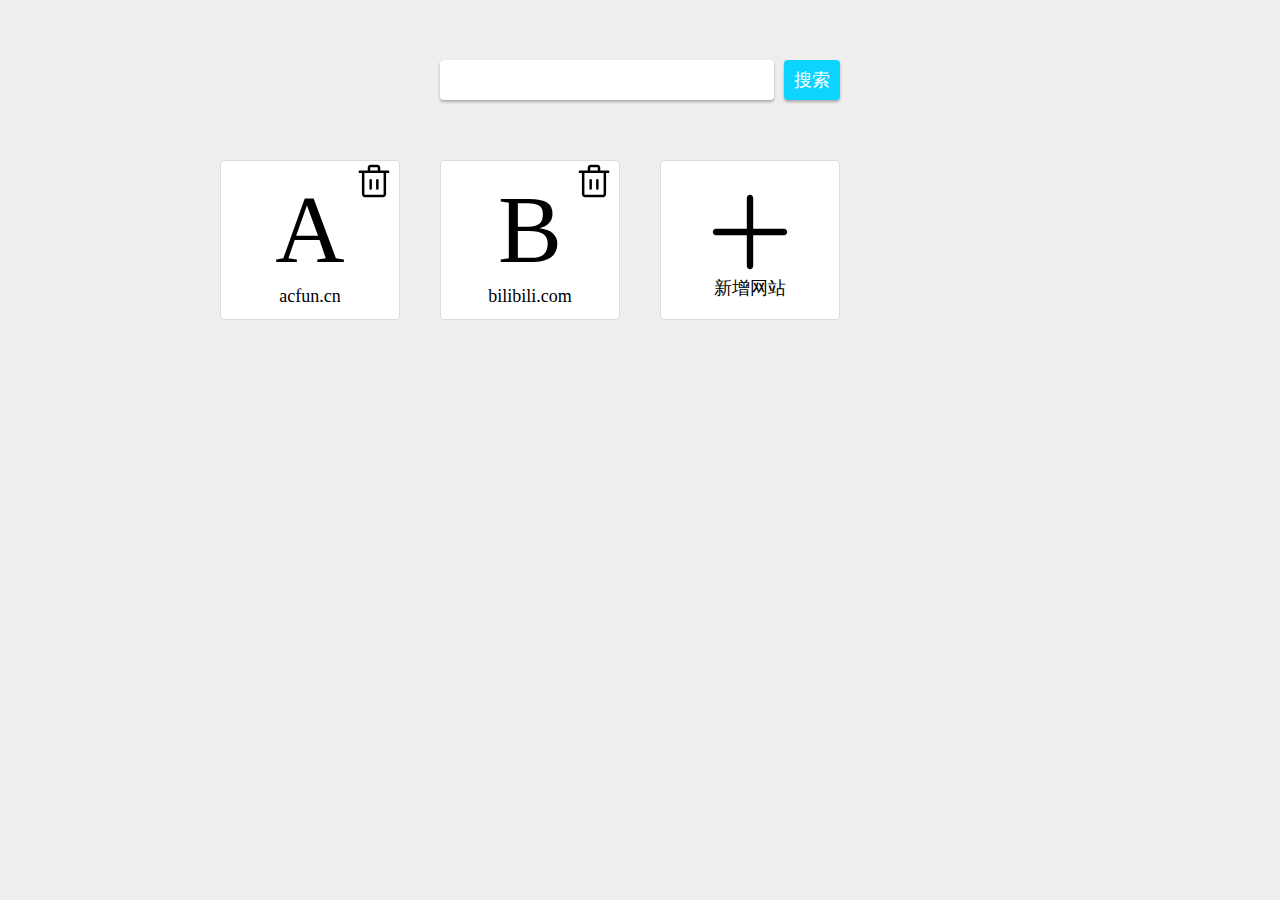
<file: nav-1/src/index.html>
<!DOCTYPE html>
<html lang="en">
<head>
    <meta charset="UTF-8">
    <meta http-equiv="X-UA-Compatible" content="IE=edge">
    <meta name="viewport" content="width=device-width, initial-scale=1.0, minimum-scale=1.0, maximum-scale=1.0, user-scalable=no">
    <title>nav</title>
    <style type="text/css">
        .icon {
           width: 112px; height: 112px;
           vertical-align: -0.15em;
           fill: currentColor;
           overflow: hidden;
           padding-bottom: 10px;
        }
        .icon-ashbin {
           width: 50px; height: 50px;
           vertical-align: -0.15em;
           fill: currentColor;
           overflow: hidden;
           padding-bottom: 10px;
        }
    </style>
    <link rel="stylesheet" href="./style.css">

</head>
<body>
    <header class="globalHeader">
        <form class="searchForm" method="GET" action="https://www.baidu.com/s" target="_blank">
            <input name="wd" type="text">
            <button type="submit">搜索</button></form>
    </header>
    <main class="globalMain">
        <ul class="siteList">
            
            <li class="last">
                <div class="addButton">
                    <div class="icon">
                        <svg class="icon" >
                            <use xlink:href="#icon-add"></use>
                        </svg>
                    </div>
                    <div class="text">新增网站</div>
                   </div>
                
            </li>
        </ul>
    </main>
    <script src="https://cdn.bootcdn.net/ajax/libs/jquery/3.6.0/jquery.min.js"></script>
    <script src="./iconfont.js"></script>
    <script src="./main.js"></script>
</body>
</html>
</file>
<file: nav-1/src/style.css>
*{
    box-sizing:border-box;
}
*:before,*:after{
    box-sizing: border-box;
}
*{
    margin:0;
    padding:0;
}
a{
    color:inherit;
    text-decoration: none;
}
ul,ol{
    list-style: none;
}
body{
    background-color: #eee;
}
.searchForm{
  /*  border:1px solid red;*/
    margin:20px;
    height:40px;
    display:flex;
    justify-content: space-between;
}
@media(min-width:500px){
    .searchForm{
        max-width: 400px;
        margin:60px auto;
    }
    .globalMain{
        max-width: 1000px;
        margin-left: auto;
        margin-right: auto;
    }
    .siteList{
        margin-left:0;
        margin-right:0;
    }
}
.searchForm > input{
    width: 100%;
    margin-right: 10px;
    padding:0px 10px;
    border-radius: 4px;
    box-shadow: 0px 2px 3px #aaa;
    border:none;
}
.searchForm > button{
    white-space: nowrap;
    padding:0 10px;
    border:none;
    border-radius: 4px;
    box-shadow: 0px 2px 3px #aaa;
    background-color: #0DD3FF;
    font-family: Roboto;
font-style: normal;
font-weight: normal;
font-size: 18px;
line-height: 21px;
display: flex;
align-items: center;
text-align: center;
color: #FFFFFF;

}
.siteList{
    margin:20px;
    display: flex;
    flex-wrap: wrap;
    justify-content: space-between;
}
@media(min-width:500px){
    .siteList{
        padding-left:60px;
        justify-content: flex-start;
    }
    
}
.siteList > li{
    margin-bottom: 10px;
}
@media(min-width:500px){
    .siteList > li{
        margin-right: 40px;
        margin-bottom: 30px;
    }
}
.siteList .site{
    width:180px;
    height:160px;
    display: flex;
    justify-content: center;
    align-items: center;
    flex-direction: column;
    background-color: #fff;
    margin-bottom:10px;
    border:1px solid #ddd;
    border-radius:4px;
    padding:20px 0;
    position: relative;
}
.siteList .site > .close{
    position: absolute;
    top:0;
    right:0;
}
.siteList .site > .logo{
    font-family: Roboto;
font-style: normal;
font-weight: normal;
font-size: 96px;
line-height: 112px;
display: flex;
align-items: center;
text-align: center;

color: #000000;

}
.siteList .site > .link{
    font-family: Roboto;
font-style: normal;
font-weight: normal;
font-size: 18px;
line-height: 21px;
display: flex;
align-items: center;
text-align: center;
color: #000000;

}
.siteList .addButton{
    width:180px;
    height:160px;
    display: flex;
    justify-content: center;
    align-items: center;
    flex-direction: column;
    background-color: #fff;
    margin-bottom:10px;
    border:1px solid #ddd;
    border-radius:4px;
    padding:20px 0;
}
.siteList .addButton > .text{
    font-family: Roboto;
    font-style: normal;
    font-weight: normal;
    font-size: 18px;
    line-height: 21px;
    display: flex;
    align-items: center;
    text-align: center;
    color: #000000;
}
</file>
